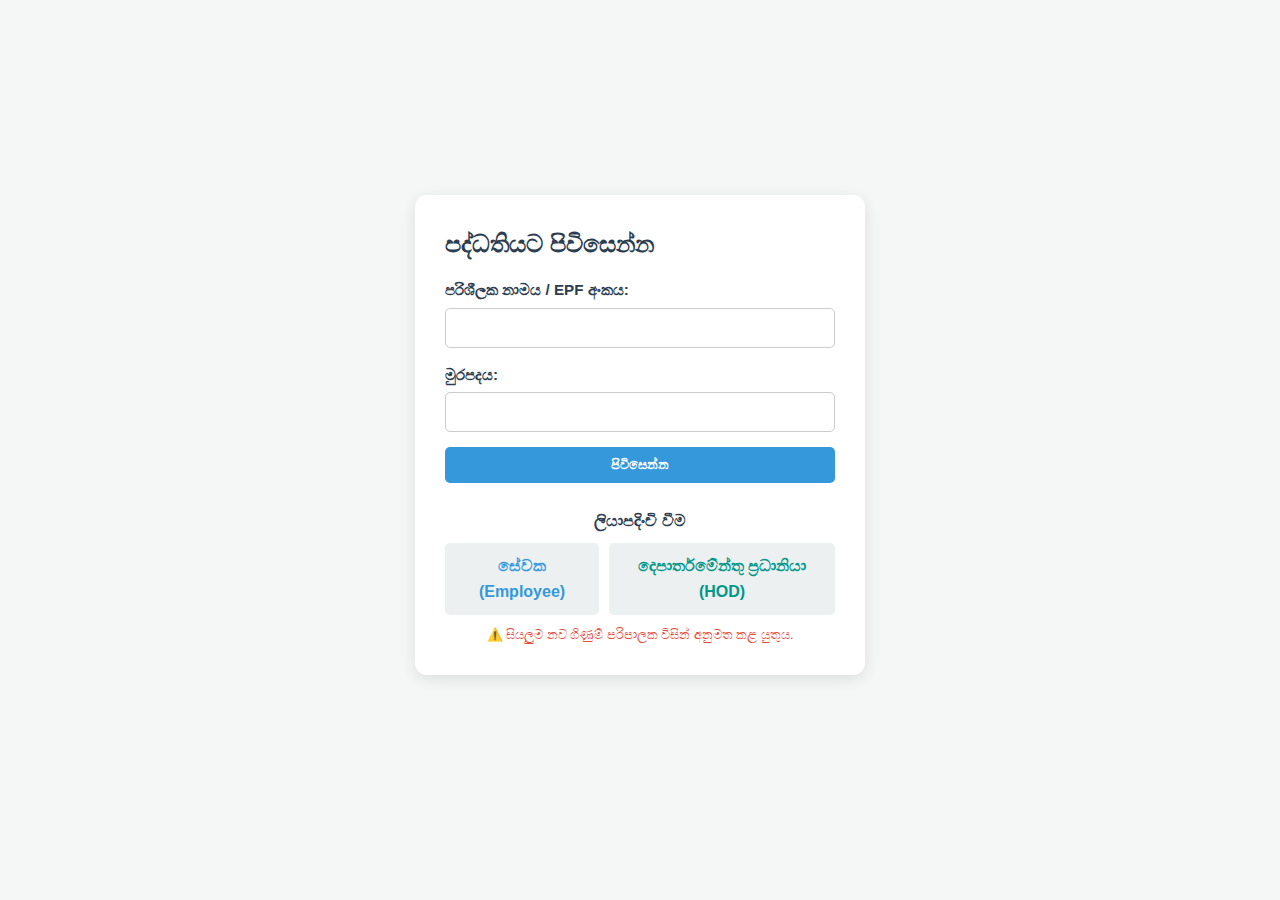
<file: index.html>
<!DOCTYPE html>
<html lang="si">
<head>
    <meta charset="UTF-8">
    <meta name="viewport" content="width=device-width, initial-scale=1.0">
    <title>පද්ධතියට පිවිසෙන්න</title> 
    <link rel="stylesheet" href="styles.css">
    <style> 
        /* ... CSS styles ... */
        body {
            font-family: 'Segoe UI', Tahoma, Geneva, Verdana, sans-serif;
            background-color: #f4f7f6;
            display: flex;
            justify-content: center;
            align-items: center;
            min-height: 100vh;
            margin: 0;
        }
    </style>
</head>
<body>
    <div class="auth-container" style="margin-top: 0;">
        <h2>පද්ධතියට පිවිසෙන්න</h2>
        <form id="loginForm" action="/api/auth/login" method="POST">
            <div class="form-group"><label for="username">පරිශීලක නාමය / EPF අංකය:</label><input type="text" id="username" name="username" required></div>
            <div class="form-group"><label for="password">මුරපදය:</label><input type="password" id="password" name="password" required></div>
            <button type="submit" class="btn btn-primary" style="width: 100%;">පිවිසෙන්න</button>
        </form>

        <div class="registration-section" style="margin-top: 25px; text-align: center;">
            <h4 style="margin-bottom: 10px;">ලියාපදිංචි වීම</h4>
            <div style="display: flex; justify-content: space-around; gap: 10px;">
                
                <a href="employee_registration.html" class="btn" style="background-color: var(--bg-light); color: var(--color-primary);">සේවක (Employee)</a>
                
                <a href="hod_registration.html" class="btn" style="background-color: var(--bg-light); color: var(--color-hod);">දෙපාර්තමේන්තු ප්‍රධානියා (HOD)</a>
                
            </div>
            <p style="font-size: 0.8em; color: var(--color-danger); margin-top: 10px;">
                ⚠️ සියලුම නව ගිණුම් පරිපාලක විසින් අනුමත කළ යුතුය.
            </p>
        </div>
    </div>
</body>
</html>
</file>
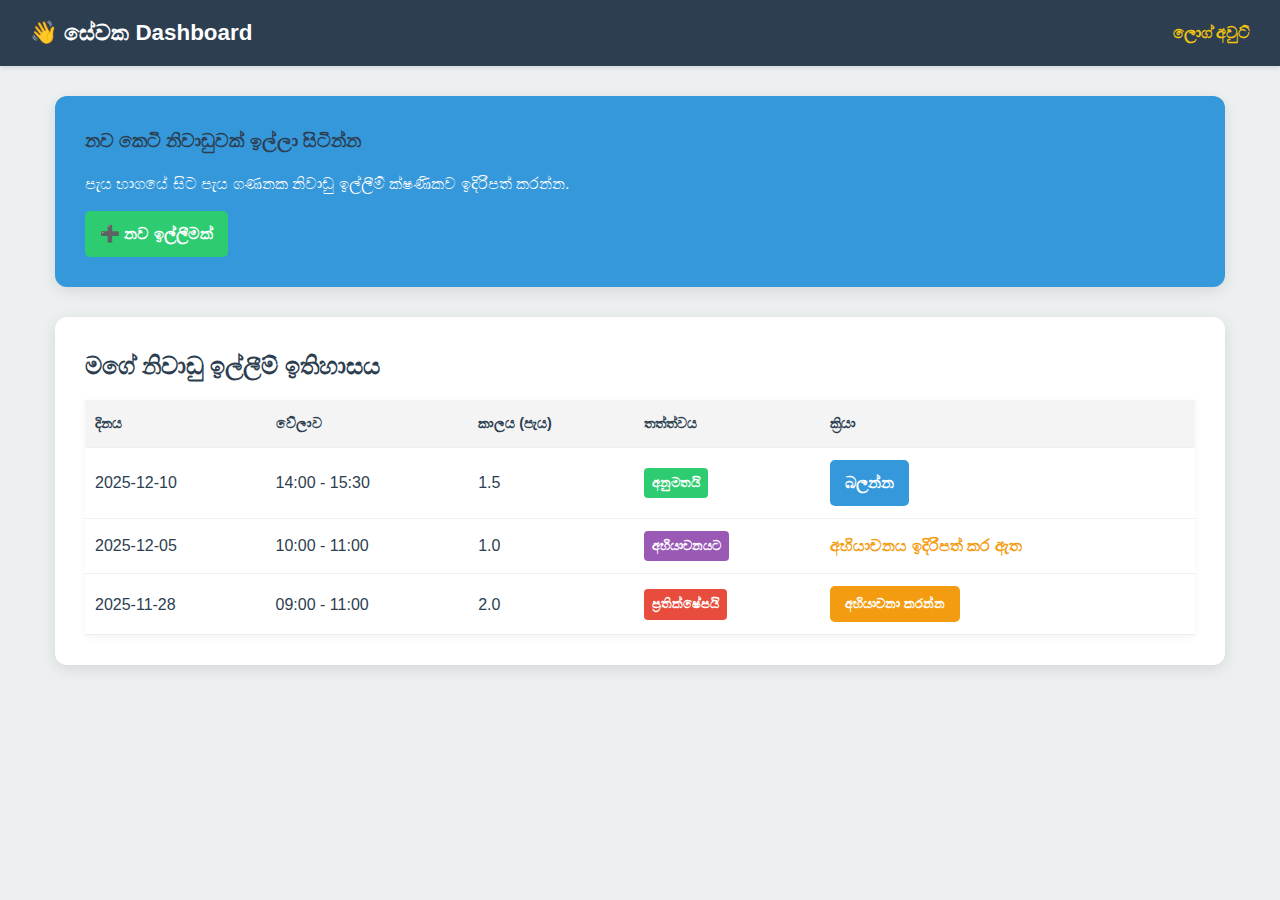
<file: employee_dashboard.html>
<!DOCTYPE html>
<html lang="si">
<head>
    <meta charset="UTF-8">
    <meta name="viewport" content="width=device-width, initial-scale=1.0">
    <title>සේවක Dashboard</title>
    <link rel="stylesheet" href="styles.css"> 
</head>
<body>

    <header class="header">
        <h1>👋 සේවක Dashboard</h1>
        <div>
            <a href="login.html">ලොග් අවුට්</a>
        </div>
    </header>

    <div class="container">
        
        <div class="form-panel" style="background-color: var(--color-primary); color: white;">
            <h3>නව කෙටි නිවාඩුවක් ඉල්ලා සිටින්න</h3>
            <p>පැය භාගයේ සිට පැය ගණනක නිවාඩු ඉල්ලීම් ක්ෂණිකව ඉදිරිපත් කරන්න.</p>
            <a href="leave_request_form.html" class="btn btn-success" style="margin-top: 15px;">➕ නව ඉල්ලීමක්</a>
        </div>

        <div class="form-panel">
            <h2>මගේ නිවාඩු ඉල්ලීම් ඉතිහාසය</h2>
            
            <table class="data-table">
                <thead>
                    <tr>
                        <th>දිනය</th>
                        <th>වේලාව</th>
                        <th>කාලය (පැය)</th>
                        <th>තත්ත්වය</th>
                        <th>ක්‍රියා</th>
                    </tr>
                </thead>
                <tbody>
                    <tr>
                        <td data-label="දිනය">2025-12-10</td>
                        <td data-label="වේලාව">14:00 - 15:30</td>
                        <td data-label="කාලය (පැය)">1.5</td>
                        <td data-label="තත්ත්වය"><span class="status-approved status-badge">අනුමතයි</span></td>
                        <td data-label="ක්‍රියා"><a href="#" class="btn btn-primary">බලන්න</a></td>
                    </tr>
                    <tr>
                        <td data-label="දිනය">2025-12-05</td>
                        <td data-label="වේලාව">10:00 - 11:00</td>
                        <td data-label="කාලය (පැය)">1.0</td>
                        <td data-label="තත්ත්වය"><span class="status-appeal status-badge">අභියාචනයට</span></td>
                        <td data-label="ක්‍රියා">
                            <span style="color: var(--color-warning); font-weight: 600;">අභියාචනය ඉදිරිපත් කර ඇත</span>
                        </td>
                    </tr>
                    <tr>
                        <td data-label="දිනය">2025-11-28</td>
                        <td data-label="වේලාව">09:00 - 11:00</td>
                        <td data-label="කාලය (පැය)">2.0</td>
                        <td data-label="තත්ත්වය"><span class="status-rejected status-badge">ප්‍රතික්ෂේපයි</span></td>
                        <td data-label="ක්‍රියා" class="action-buttons">
                            <button onclick="openAppealModal('L-0088')" class="btn btn-warning">අභියාචනා කරන්න</button>
                        </td>
                    </tr>
                </tbody>
            </table>
        </div>
    </div>
    
    </body>
</html>
</file>
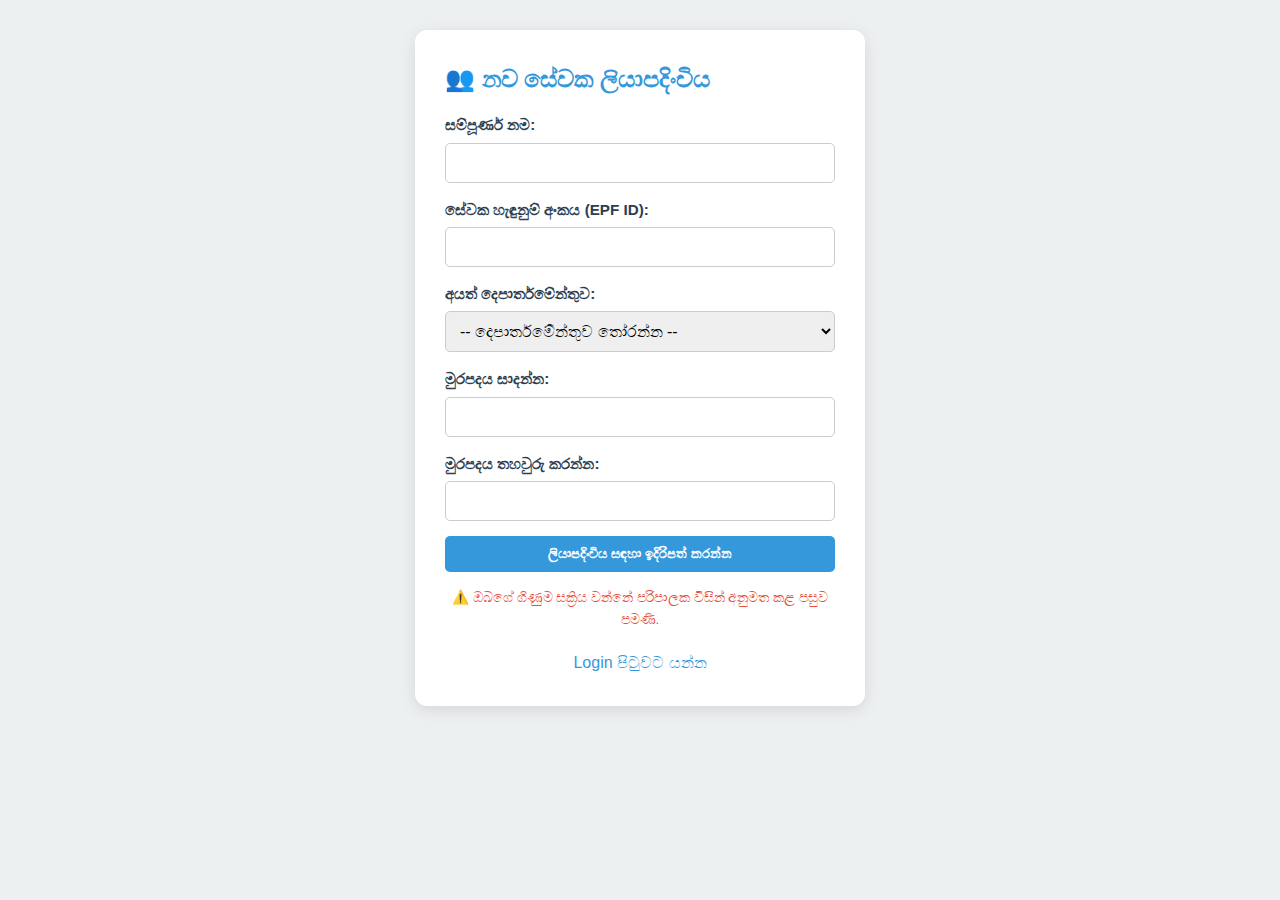
<file: employee_registration.html>
<!DOCTYPE html>
<html lang="si">
<head>
    <meta charset="UTF-8">
    <meta name="viewport" content="width=device-width, initial-width=1.0">
    <title>සේවක ලියාපදිංචිය</title>
    <link rel="stylesheet" href="styles.css"> 
</head>
<body>
    <div class="auth-container">
        <h2 style="color: var(--color-primary);">👥 නව සේවක ලියාපදිංචිය</h2>
        <form id="employeeRegistrationForm" action="/api/employee/register" method="POST">
            
            <div class="form-group">
                <label for="regFullName">සම්පූර්ණ නම:</label>
                <input type="text" id="regFullName" name="full_name" required>
            </div>

            <div class="form-group">
                <label for="regEmployeeId">සේවක හැඳුනුම් අංකය (EPF ID):</label>
                <input type="text" id="regEmployeeId" name="employee_id" required>
            </div>
            
            <div class="form-group">
                <label for="regDepartment">අයත් දෙපාර්තමේන්තුව:</label>
                <select id="regDepartment" name="department_id" required>
                    <option value="">-- දෙපාර්තමේන්තුව තෝරන්න --</option>
                    <option value="1">IT දෙපාර්තමේන්තුව (Sample)</option>
                    <option value="2">මූල්‍ය දෙපාර්තමේන්තුව (Sample)</option>
                    <option value="3">නිෂ්පාදන දෙපාර්තමේන්තුව (Sample)</option>
                </select>
            </div>
            
            <div class="form-group">
                <label for="regPassword">මුරපදය සාදන්න:</label>
                <input type="password" id="regPassword" name="password" required>
            </div>
            
            <div class="form-group">
                <label for="regConfirmPassword">මුරපදය තහවුරු කරන්න:</label>
                <input type="password" id="regConfirmPassword" name="confirm_password" required>
            </div>

            <button type="submit" class="btn btn-primary" style="width: 100%;">ලියාපදිංචිය සඳහා ඉදිරිපත් කරන්න</button>
            <p style="font-size: 0.85em; text-align: center; margin-top: 15px; color: var(--color-danger);">
                ⚠️ ඔබගේ ගිණුම සක්‍රිය වන්නේ පරිපාලක විසින් අනුමත කළ පසුව පමණි.
            </p>
        </form>
        
        <p style="text-align: center; margin-top: 20px;"><a href="index.html" style="color: var(--color-primary); text-decoration: none;">Login පිටුවට යන්න</a></p>
    </div>
</body>
</html>
</file>
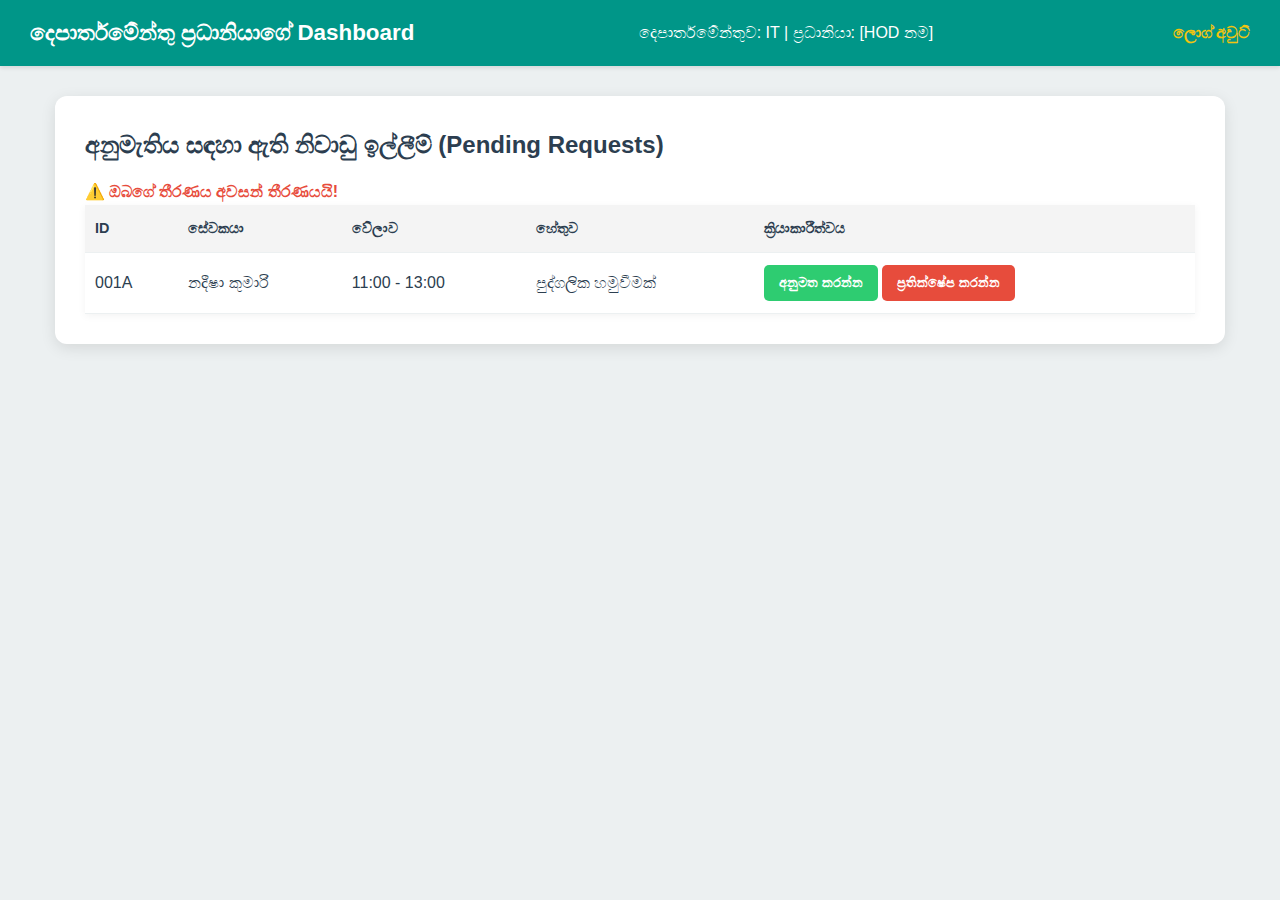
<file: hod_dashboard.html>
<!DOCTYPE html>
<html lang="si">
<head>
    <meta charset="UTF-8">
    <meta name="viewport" content="width=device-width, initial-scale=1.0">
    <title>HOD අනුමැති Dashboard</title>
    <link rel="stylesheet" href="styles.css"> 
    <style> .header { background-color: var(--color-hod); } </style>
</head>
<body>
    <header class="header">
        <h1>දෙපාර්තමේන්තු ප්‍රධානියාගේ Dashboard</h1>
        <span>දෙපාර්තමේන්තුව: IT | ප්‍රධානියා: [HOD නම]</span>
        <div><a href="login.html">ලොග් අවුට්</a></div>
    </header>

    <div class="container">
        <div class="form-panel">
            <h2>අනුමැතිය සඳහා ඇති නිවාඩු ඉල්ලීම් (Pending Requests)</h2>
            <p style="color: var(--color-danger); font-weight: 600;">⚠️ ඔබගේ තීරණය අවසන් තීරණයයි!</p>
            
            <table class="data-table">
                <thead>
                    <tr><th>ID</th><th>සේවකයා</th><th>වේලාව</th><th>හේතුව</th><th>ක්‍රියාකාරීත්වය</th></tr>
                </thead>
                <tbody>
                    <tr>
                        <td data-label="ID">001A</td>
                        <td data-label="සේවකයා">නදීෂා කුමාරි</td>
                        <td data-label="වේලාව">11:00 - 13:00</td>
                        <td data-label="හේතුව">පුද්ගලික හමුවීමක්</td>
                        <td data-label="ක්‍රියාකාරීත්වය" class="action-buttons">
                            <button class="btn btn-success">අනුමත කරන්න</button> 
                            <button class="btn btn-danger">ප්‍රතික්ෂේප කරන්න</button>
                        </td>
                    </tr>
                </tbody>
            </table>
        </div>
    </div>
</body>
</html>
</file>
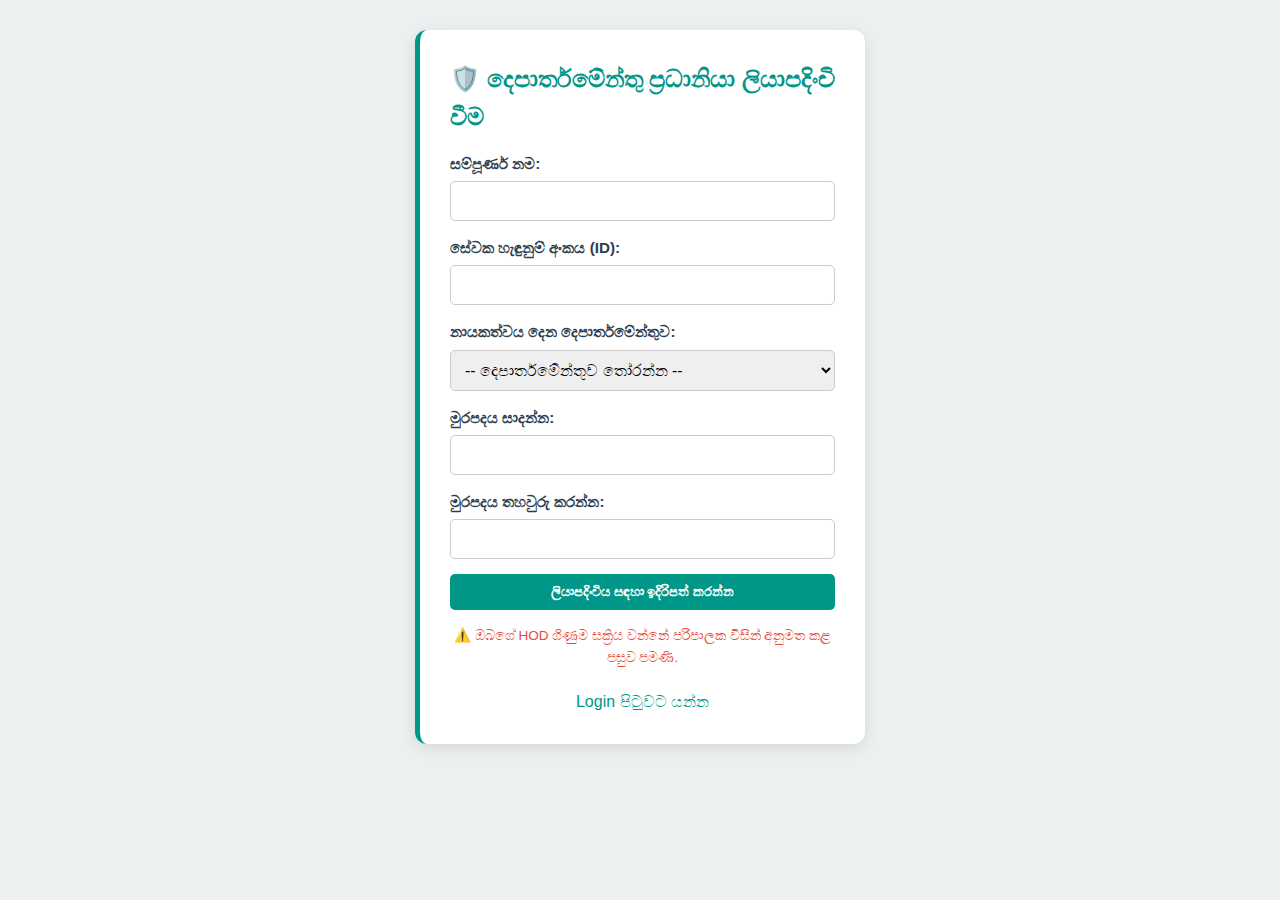
<file: hod_registration.html>
<!DOCTYPE html>
<html lang="si">
<head>
    <meta charset="UTF-8">
    <meta name="viewport" content="width=device-width, initial-width=1.0">
    <title>HOD ලියාපදිංචිය</title>
    <link rel="stylesheet" href="styles.css"> 
</head>
<body>
    <div class="auth-container" style="border-left: 5px solid var(--color-hod);">
        <h2 style="color: var(--color-hod);">🛡️ දෙපාර්තමේන්තු ප්‍රධානියා ලියාපදිංචි වීම</h2>
        <form id="hodRegistrationForm" action="/api/hod/register" method="POST">
            
            <div class="form-group">
                <label for="hodFullName">සම්පූර්ණ නම:</label>
                <input type="text" id="hodFullName" name="full_name" required>
            </div>

            <div class="form-group">
                <label for="hodEmployeeId">සේවක හැඳුනුම් අංකය (ID):</label>
                <input type="text" id="hodEmployeeId" name="employee_id" required>
            </div>
            
            <div class="form-group">
                <label for="hodDepartment">නායකත්වය දෙන දෙපාර්තමේන්තුව:</label>
                <select id="hodDepartment" name="department_id" required>
                    <option value="">-- දෙපාර්තමේන්තුව තෝරන්න --</option>
                    <option value="1">IT දෙපාර්තමේන්තුව (Sample)</option>
                    <option value="2">මූල්‍ය දෙපාර්තමේන්තුව (Sample)</option>
                    <option value="3">නිෂ්පාදන දෙපාර්තමේන්තුව (Sample)</option>
                </select>
            </div>
            
            <div class="form-group">
                <label for="hodPassword">මුරපදය සාදන්න:</label>
                <input type="password" id="hodPassword" name="password" required>
            </div>
            
            <div class="form-group">
                <label for="hodConfirmPassword">මුරපදය තහවුරු කරන්න:</label>
                <input type="password" id="hodConfirmPassword" name="confirm_password" required>
            </div>

            <button type="submit" class="btn" style="width: 100%; background-color: var(--color-hod); color: white;">
                ලියාපදිංචිය සඳහා ඉදිරිපත් කරන්න
            </button>
            <p style="font-size: 0.85em; text-align: center; margin-top: 15px; color: var(--color-danger);">
                ⚠️ ඔබගේ HOD ගිණුම සක්‍රිය වන්නේ පරිපාලක විසින් අනුමත කළ පසුව පමණි.
            </p>
        </form>
        
        <p style="text-align: center; margin-top: 20px;"><a href="index.html" style="color: var(--color-hod); text-decoration: none;">Login පිටුවට යන්න</a></p>
    </div>
</body>
</html>
</file>
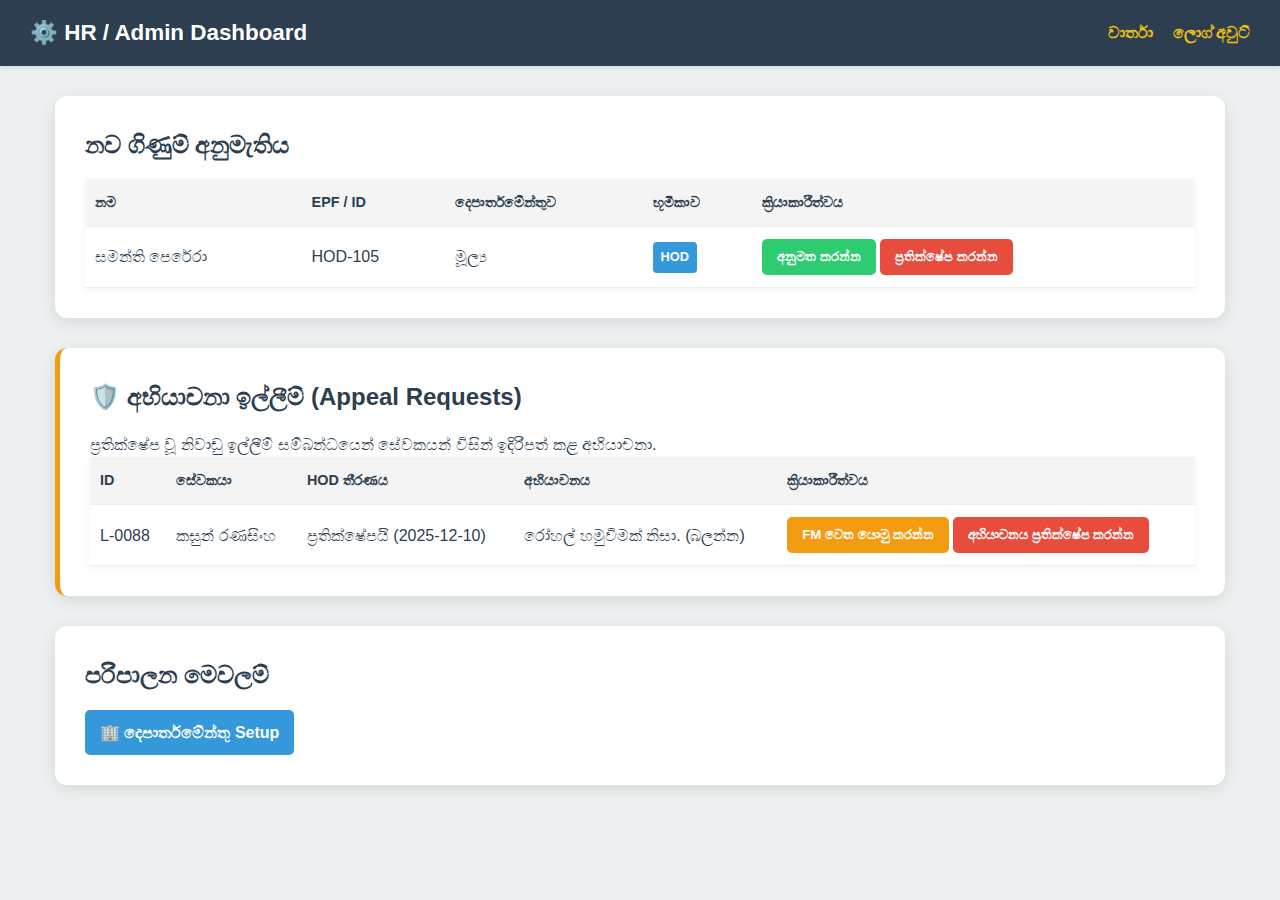
<file: hr_admin_dashboard.html>
<!DOCTYPE html>
<html lang="si">
<head>
    <meta charset="UTF-8">
    <meta name="viewport" content="width=device-width, initial-scale=1.0">
    <title>HR / Admin Dashboard</title>
    <link rel="stylesheet" href="styles.css">
    <style> .header { background-color: var(--color-secondary); } </style>
</head>
<body>
    <header class="header">
        <h1>⚙️ HR / Admin Dashboard</h1>
        <div>
            <a href="reports_dashboard.html">වාර්තා</a>
            <a href="login.html">ලොග් අවුට්</a>
        </div>
    </header>

    <div class="container">
        
        <div class="form-panel">
            <h2>නව ගිණුම් අනුමැතිය</h2>
            <table class="data-table">
                <thead><tr><th>නම</th><th>EPF / ID</th><th>දෙපාර්තමේන්තුව</th><th>භූමිකාව</th><th>ක්‍රියාකාරීත්වය</th></tr></thead>
                <tbody>
                    <tr>
                        <td data-label="නම">සමන්ති පෙරේරා</td>
                        <td data-label="EPF / ID">HOD-105</td>
                        <td data-label="දෙපාර්තමේන්තුව">මූල්‍ය</td>
                        <td data-label="භූමිකාව"><span class="status-active status-badge">HOD</span></td>
                        <td data-label="ක්‍රියාකාරීත්වය" class="action-buttons">
                            <button class="btn btn-success">අනුමත කරන්න</button>
                            <button class="btn btn-danger">ප්‍රතික්ෂේප කරන්න</button>
                        </td>
                    </tr>
                </tbody>
            </table>
        </div>
        
        <div class="form-panel" style="border-left: 5px solid var(--color-warning);">
            <h2>🛡️ අභියාචනා ඉල්ලීම් (Appeal Requests)</h2>
            <p>ප්‍රතික්ෂේප වූ නිවාඩු ඉල්ලීම් සම්බන්ධයෙන් සේවකයන් විසින් ඉදිරිපත් කළ අභියාචනා.</p>
            
            <table class="data-table">
                <thead><tr><th>ID</th><th>සේවකයා</th><th>HOD තීරණය</th><th>අභියාචනය</th><th>ක්‍රියාකාරීත්වය</th></tr></thead>
                <tbody>
                    <tr>
                        <td data-label="ID">L-0088</td>
                        <td data-label="සේවකයා">කසුන් රණසිංහ</td>
                        <td data-label="HOD තීරණය">ප්‍රතික්ෂේපයි (2025-12-10)</td>
                        <td data-label="අභියාචනය">රෝහල් හමුවීමක් නිසා. (බලන්න)</td>
                        <td data-label="ක්‍රියාකාරීත්වය" class="action-buttons">
                            <button class="btn btn-warning">FM වෙත යොමු කරන්න</button> 
                            <button class="btn btn-danger">අභියාචනය ප්‍රතික්ෂේප කරන්න</button>
                        </td>
                    </tr>
                </tbody>
            </table>
        </div>
        
        <div class="form-panel">
            <h2>පරිපාලන මෙවලම්</h2>
            <a href="admin_department_setup.html" class="btn btn-primary">🏢 දෙපාර්තමේන්තු Setup</a>
        </div>
    </div>
</body>
</html>
</file>
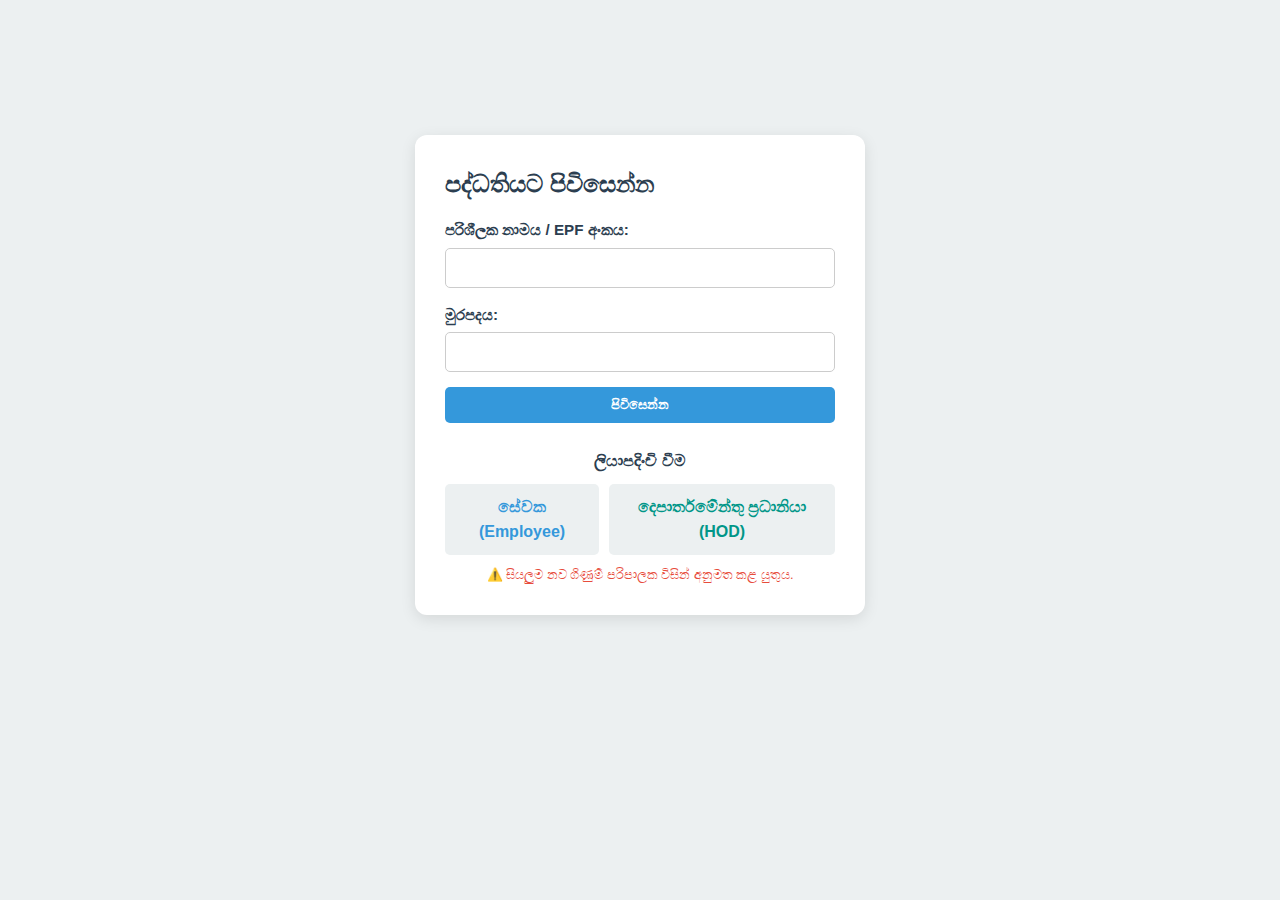
<file: login.html>
<!DOCTYPE html>
<html lang="si">
<head>
    <meta charset="UTF-8">
    <meta name="viewport" content="width=device-width, initial-scale=1.0">
    <title>පද්ධතියට පිවිසෙන්න</title>
    <link rel="stylesheet" href="styles.css">
    <style> /* Login-specific styles (auth-container) */ </style>
</head>
<body>
    <div class="auth-container" style="margin-top: 15vh;">
        <h2>පද්ධතියට පිවිසෙන්න</h2>
        <form id="loginForm" action="/api/auth/login" method="POST">
            <div class="form-group"><label for="username">පරිශීලක නාමය / EPF අංකය:</label><input type="text" id="username" name="username" required></div>
            <div class="form-group"><label for="password">මුරපදය:</label><input type="password" id="password" name="password" required></div>
            <button type="submit" class="btn btn-primary" style="width: 100%;">පිවිසෙන්න</button>
        </form>

        <div class="registration-section" style="margin-top: 25px; text-align: center;">
            <h4 style="margin-bottom: 10px;">ලියාපදිංචි වීම</h4>
            <div style="display: flex; justify-content: space-around; gap: 10px;">
                <a href="employee_registration.html" class="btn" style="background-color: var(--bg-light); color: var(--color-primary);">සේවක (Employee)</a>
                <a href="hod_registration.html" class="btn" style="background-color: var(--bg-light); color: var(--color-hod);">දෙපාර්තමේන්තු ප්‍රධානියා (HOD)</a>
            </div>
            <p style="font-size: 0.8em; color: var(--color-danger); margin-top: 10px;">
                ⚠️ සියලුම නව ගිණුම් පරිපාලක විසින් අනුමත කළ යුතුය.
            </p>
        </div>
    </div>
</body>
</html>
</file>
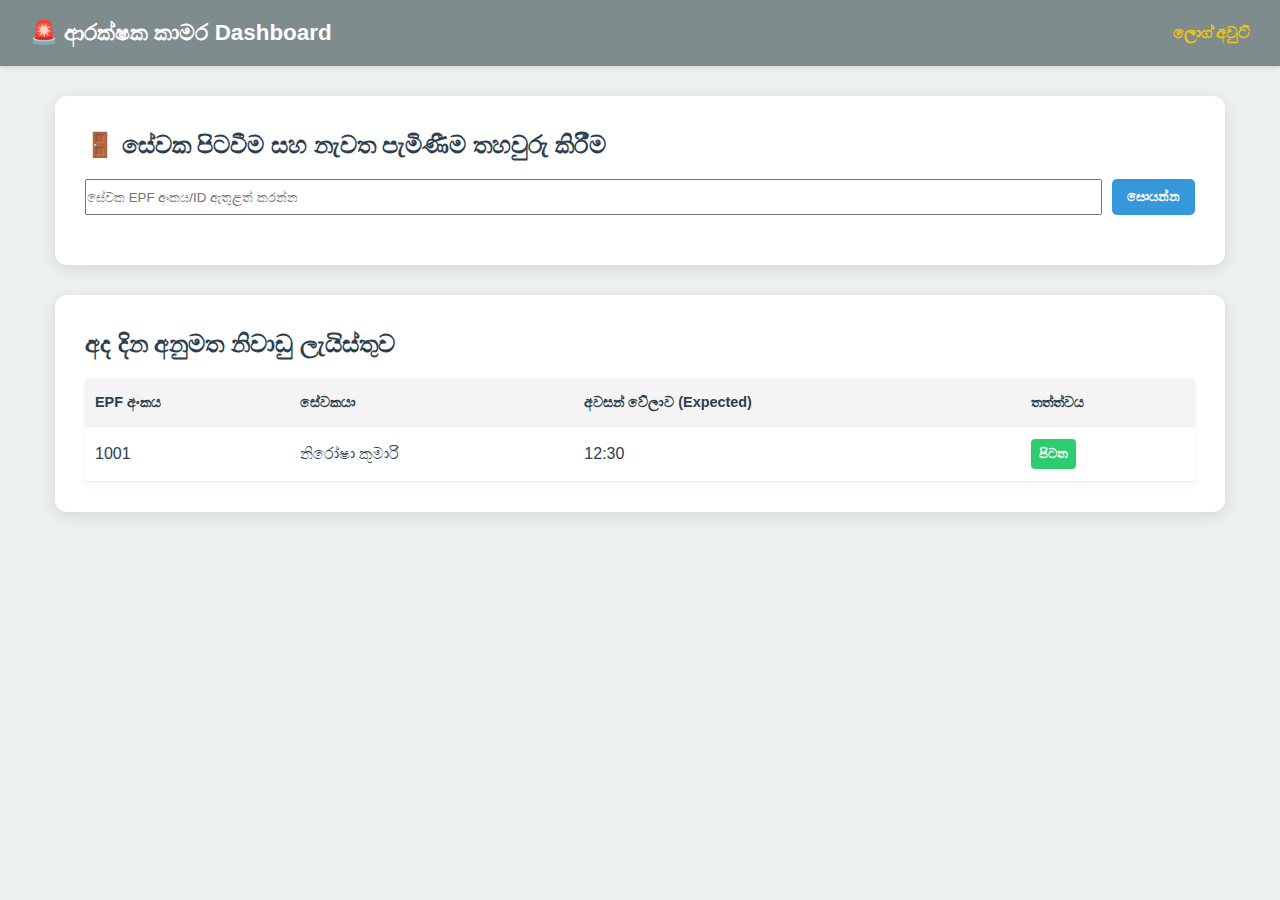
<file: security_dashboard.html>
<!DOCTYPE html>
<html lang="si">
<head>
    <meta charset="UTF-8">
    <meta name="viewport" content="width=device-width, initial-scale=1.0">
    <title>ආරක්ෂක කාමර Dashboard</title>
    <link rel="stylesheet" href="styles.css">
    <style> .header { background-color: var(--color-security); } </style>
</head>
<body>
    <header class="header">
        <h1>🚨 ආරක්ෂක කාමර Dashboard</h1>
        <div><a href="login.html">ලොග් අවුට්</a></div>
    </header>

    <div class="container">
        <div class="form-panel">
            <h2>🚪 සේවක පිටවීම සහ නැවත පැමිණීම තහවුරු කිරීම</h2>
            <div class="search-form" style="display: flex; gap: 10px; margin-bottom: 20px;">
                <input type="text" id="epfSearch" placeholder="සේවක EPF අංකය/ID ඇතුළත් කරන්න" style="flex-grow: 1;">
                <button onclick="searchEmployeeForConfirmation()" class="btn btn-primary">සොයන්න</button>
            </div>

            <div id="confirmationArea" style="border: 1px dashed var(--color-security); padding: 15px; border-radius: 6px; display: none;">
                <h3 style="color: var(--color-secondary);">තහවුරු කිරීමට ඇති ඉල්ලීම</h3>
                <div style="margin-bottom: 15px;"><label style="font-weight: bold;">නිවාඩු වේලාව (නියමිත):</label><span id="displayLeaveTime">14:00 සිට 16:00 දක්වා</span></div>
                
                <div style="display: flex; gap: 20px; flex-wrap: wrap;">
                    <div style="flex: 1 1 45%; padding: 10px; border: 1px solid var(--color-warning); border-radius: 5px;">
                        <label style="font-weight: bold; color: var(--color-warning);">🚪 පිටව යන වේලාව:</label>
                        <input type="text" id="systemTimeOut" value="[වර්තමාන වේලාව]" readonly style="margin-top: 5px;">
                        <button id="confirmOutButton" onclick="confirmOutTime()" class="btn btn-warning" style="margin-top: 10px; width: 100%;">පිටවීම තහවුරු කරන්න</button>
                    </div>
                    
                    <div style="flex: 1 1 45%; padding: 10px; border: 1px solid var(--color-success); border-radius: 5px;">
                        <label style="font-weight: bold; color: var(--color-success);">✅ නැවත පැමිණෙන වේලාව:</label>
                        <input type="text" id="systemTimeIn" value="[වර්තමාන වේලාව]" readonly style="margin-top: 5px;">
                        <button id="confirmInButton" onclick="confirmInTime()" class="btn btn-success" style="margin-top: 10px; width: 100%;">නැවත පැමිණීම තහවුරු කරන්න</button>
                    </div>
                </div>
                <p style="font-size: 0.8em; color: var(--color-danger); margin-top: 10px;">System Time එක ලංකාවේ වේලාවෙන් සටහන් වේ. වෙනස් කළ නොහැක.</p>
            </div>
        </div>

        <div class="form-panel">
            <h2>අද දින අනුමත නිවාඩු ලැයිස්තුව</h2>
            <table class="data-table">
                <thead><tr><th>EPF අංකය</th><th>සේවකයා</th><th>අවසන් වේලාව (Expected)</th><th>තත්ත්වය</th></tr></thead>
                <tbody>
                    <tr><td data-label="EPF අංකය">1001</td><td data-label="සේවකයා">නිරෝෂා කුමාරි</td><td data-label="අවසන් වේලාව">12:30</td><td data-label="තත්ත්වය"><span class="status-approved status-badge">පිටත</span></td></tr>
                </tbody>
            </table>
        </div>
    </div>
    <script> /* JavaScript Logic for systemTime and confirmation functions */ </script>
</body>
</html>
</file>
<file: styles.css>
/* ---------------------------------------------------- */
/* Global Styles (සියල්ලටම පොදු) */
/* ---------------------------------------------------- */
:root {
    --color-primary: #3498db; /* Blue */
    --color-secondary: #2c3e50; /* Dark Blue */
    --color-success: #2ecc71; /* Green */
    --color-danger: #e74c3c; /* Red */
    --color-warning: #f39c12; /* Yellow/Appeal */
    --color-hod: #009688; /* HOD Green */
    --color-security: #7f8c8d; /* Security Grey */
    --bg-light: #ecf0f1;
    --bg-white: #ffffff;
}

* {
    box-sizing: border-box;
    margin: 0;
    padding: 0;
}

body {
    font-family: 'Segoe UI', Tahoma, Geneva, Verdana, sans-serif;
    background-color: var(--bg-light);
    line-height: 1.6;
    color: var(--color-secondary);
}

/* ---------------------------------------------------- */
/* Container & Forms */
/* ---------------------------------------------------- */
.container {
    max-width: 1200px;
    margin: 20px auto;
    padding: 0 15px;
}

.auth-container, .form-panel {
    background: var(--bg-white);
    padding: 30px;
    border-radius: 12px;
    box-shadow: 0 4px 15px rgba(0, 0, 0, 0.1);
    margin: 30px auto;
}
.auth-container { max-width: 450px; }

h1, h2, h3 {
    color: var(--color-secondary);
    margin-bottom: 15px;
}

.form-group {
    margin-bottom: 15px;
}

.form-group label {
    display: block;
    margin-bottom: 5px;
    font-weight: 600;
    font-size: 0.95em;
}

.form-group input, .form-group select, .form-group textarea {
    width: 100%;
    padding: 10px;
    border: 1px solid #ccc;
    border-radius: 5px;
    font-size: 1em;
}

/* ---------------------------------------------------- */
/* Buttons */
/* ---------------------------------------------------- */
.btn {
    padding: 10px 15px;
    border: none;
    border-radius: 5px;
    cursor: pointer;
    font-weight: 600;
    transition: background-color 0.3s;
    text-decoration: none;
    display: inline-block;
}

.btn-primary { background-color: var(--color-primary); color: white; }
.btn-primary:hover { background-color: #2980b9; }

.btn-success { background-color: var(--color-success); color: white; }
.btn-success:hover { background-color: #27ae60; }

.btn-danger { background-color: var(--color-danger); color: white; }
.btn-danger:hover { background-color: #c0392b; }

.btn-warning { background-color: var(--color-warning); color: white; }
.btn-warning:hover { background-color: #e67e22; }

/* ---------------------------------------------------- */
/* Header & Navigation */
/* ---------------------------------------------------- */
.header {
    background-color: var(--color-secondary);
    color: white;
    padding: 15px 30px;
    position: sticky;
    top: 0;
    z-index: 100;
    display: flex;
    justify-content: space-between;
    align-items: center;
    box-shadow: 0 2px 4px rgba(0, 0, 0, 0.1);
}

.header h1 { color: white; font-size: 1.4em; margin: 0; }

.header a {
    color: #f1c40f;
    text-decoration: none;
    font-weight: 600;
    margin-left: 15px;
}

/* ---------------------------------------------------- */
/* Tables and Status Badges */
/* ---------------------------------------------------- */
.data-table {
    width: 100%;
    border-collapse: collapse;
    background-color: var(--bg-white);
    box-shadow: 0 2px 8px rgba(0, 0, 0, 0.05);
}

.data-table th, .data-table td {
    padding: 12px 10px;
    text-align: left;
    border-bottom: 1px solid #ecf0f1;
}

.data-table th {
    background-color: #f4f4f4;
    font-weight: 700;
    font-size: 0.9em;
}

.status-badge {
    padding: 5px 8px;
    border-radius: 4px;
    font-weight: bold;
    font-size: 0.8em;
    display: inline-block;
}

.status-pending { background-color: var(--color-warning); color: white; }
.status-approved { background-color: var(--color-success); color: white; }
.status-rejected { background-color: var(--color-danger); color: white; }
.status-appeal { background-color: #9b59b6; color: white; } /* Appeal Status */
.status-active { background-color: var(--color-primary); color: white; }
.status-inactive { background-color: var(--color-secondary); color: white; }

/* ---------------------------------------------------- */
/* Media Queries for Mobile Responsiveness */
/* ---------------------------------------------------- */
@media (max-width: 768px) {
    
    /* General Adjustments */
    .container {
        margin-top: 0;
        padding: 0 10px;
    }

    .header {
        flex-direction: column;
        align-items: flex-start;
        padding: 10px 15px;
        position: static; /* Mobile එකේදී Header එක ස්ථිර නොකරමු */
    }

    .header h1 {
        margin-bottom: 10px;
        font-size: 1.2em;
    }

    .header a {
        margin-left: 0;
        margin-right: 10px;
    }
    
    .auth-container {
        padding: 20px;
        margin: 20px auto;
    }

    /* Table Responsiveness */
    .data-table thead {
        display: none; /* Mobile එකේදී Header සඟවන්න */
    }

    .data-table, .data-table tbody, .data-table tr, .data-table td {
        display: block;
        width: 100%;
    }

    .data-table tr {
        margin-bottom: 15px;
        border: 1px solid #ccc;
        border-radius: 5px;
    }

    .data-table td {
        text-align: right;
        padding-left: 50%;
        position: relative;
    }

    .data-table td::before {
        content: attr(data-label); /* Table Header Display */
        position: absolute;
        left: 10px;
        width: 45%;
        padding-right: 10px;
        white-space: nowrap;
        text-align: left;
        font-weight: 600;
        color: var(--color-secondary);
    }
    
    .action-buttons button {
        margin-top: 5px;
        width: 100%;
    }
  }
</file>
